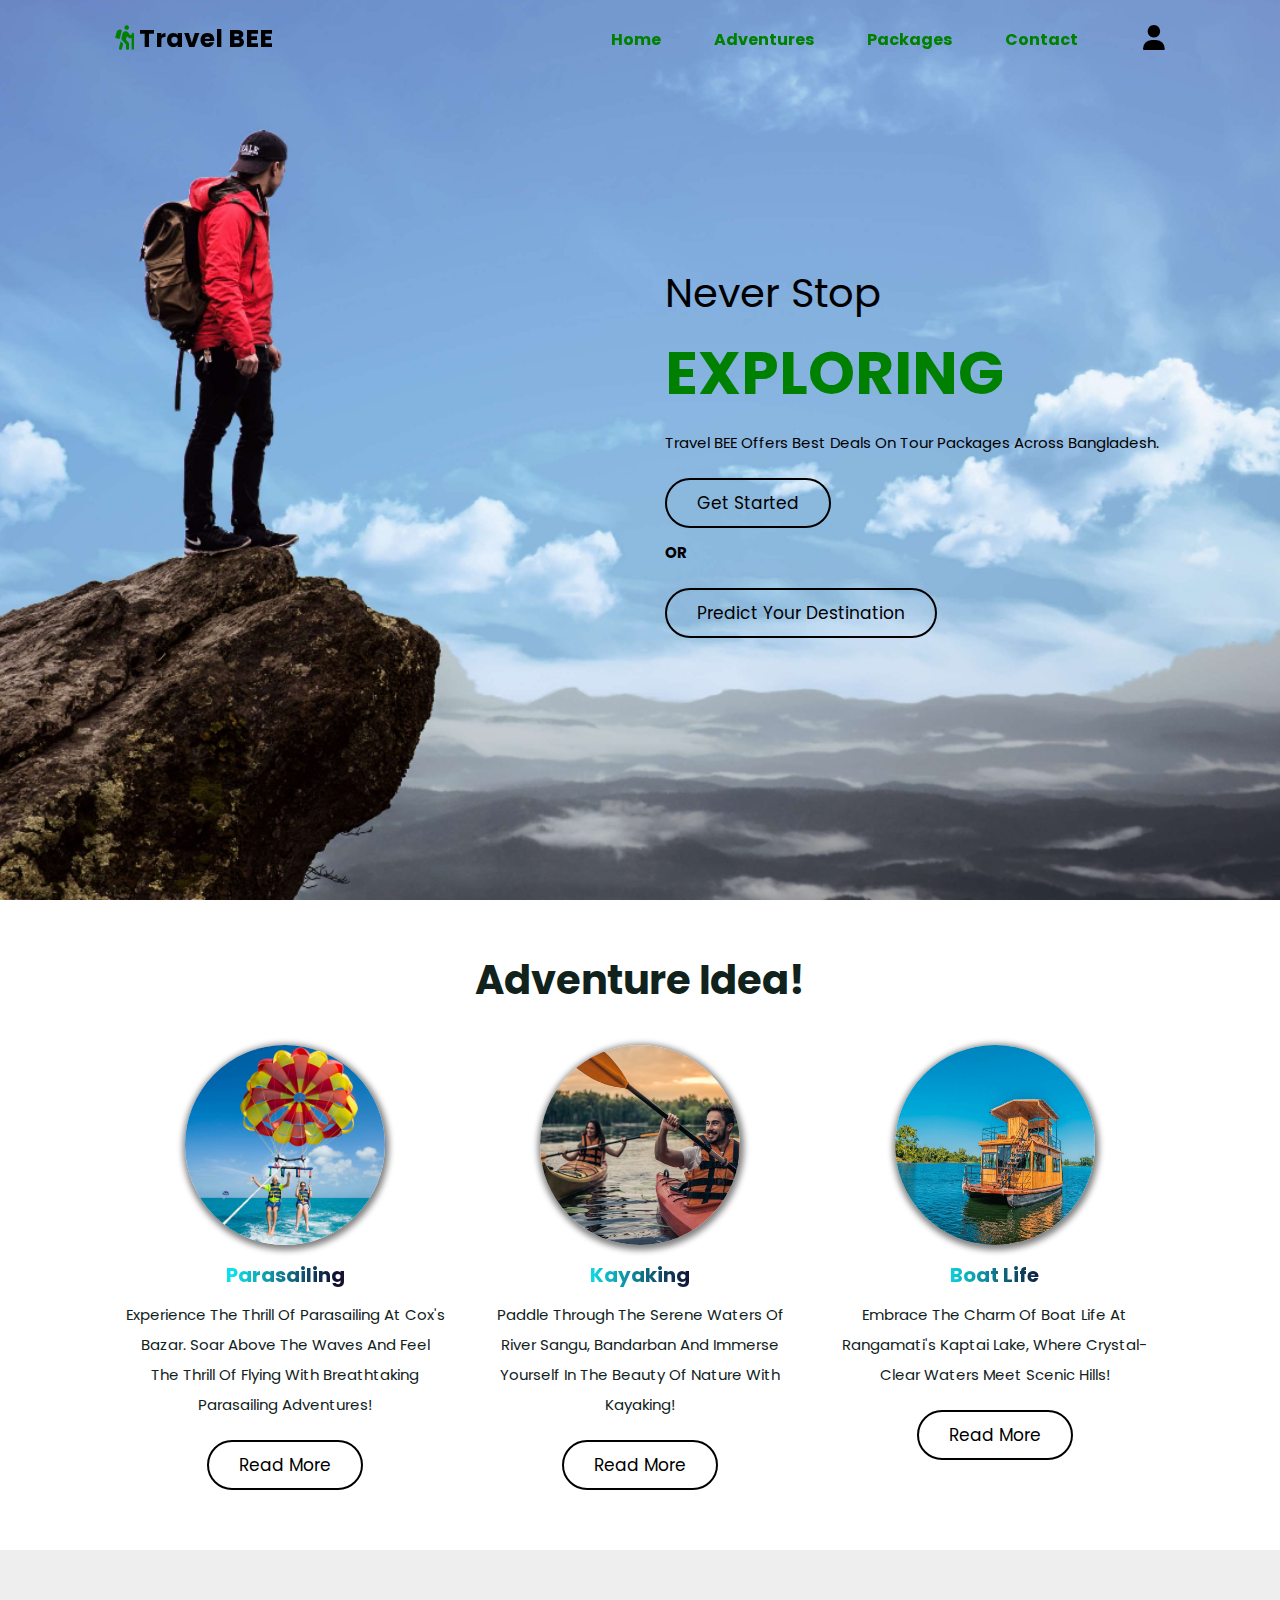
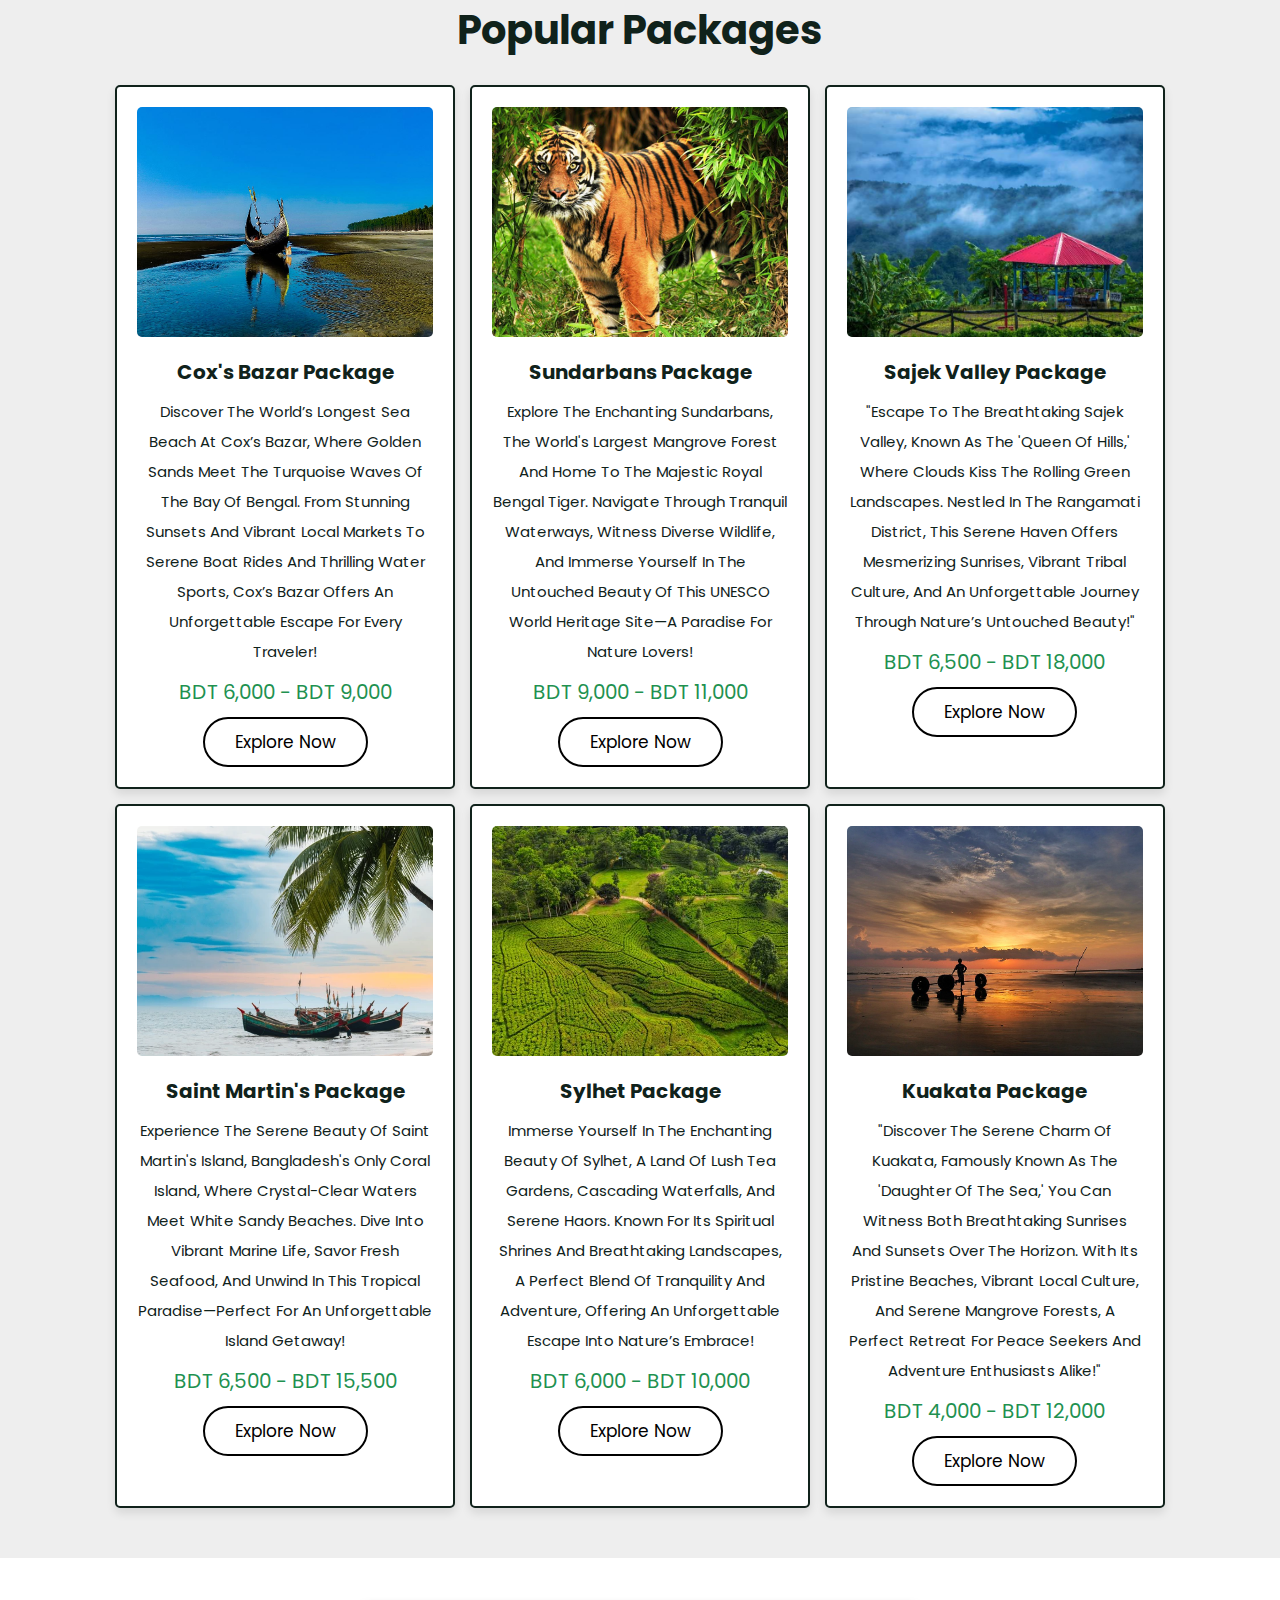
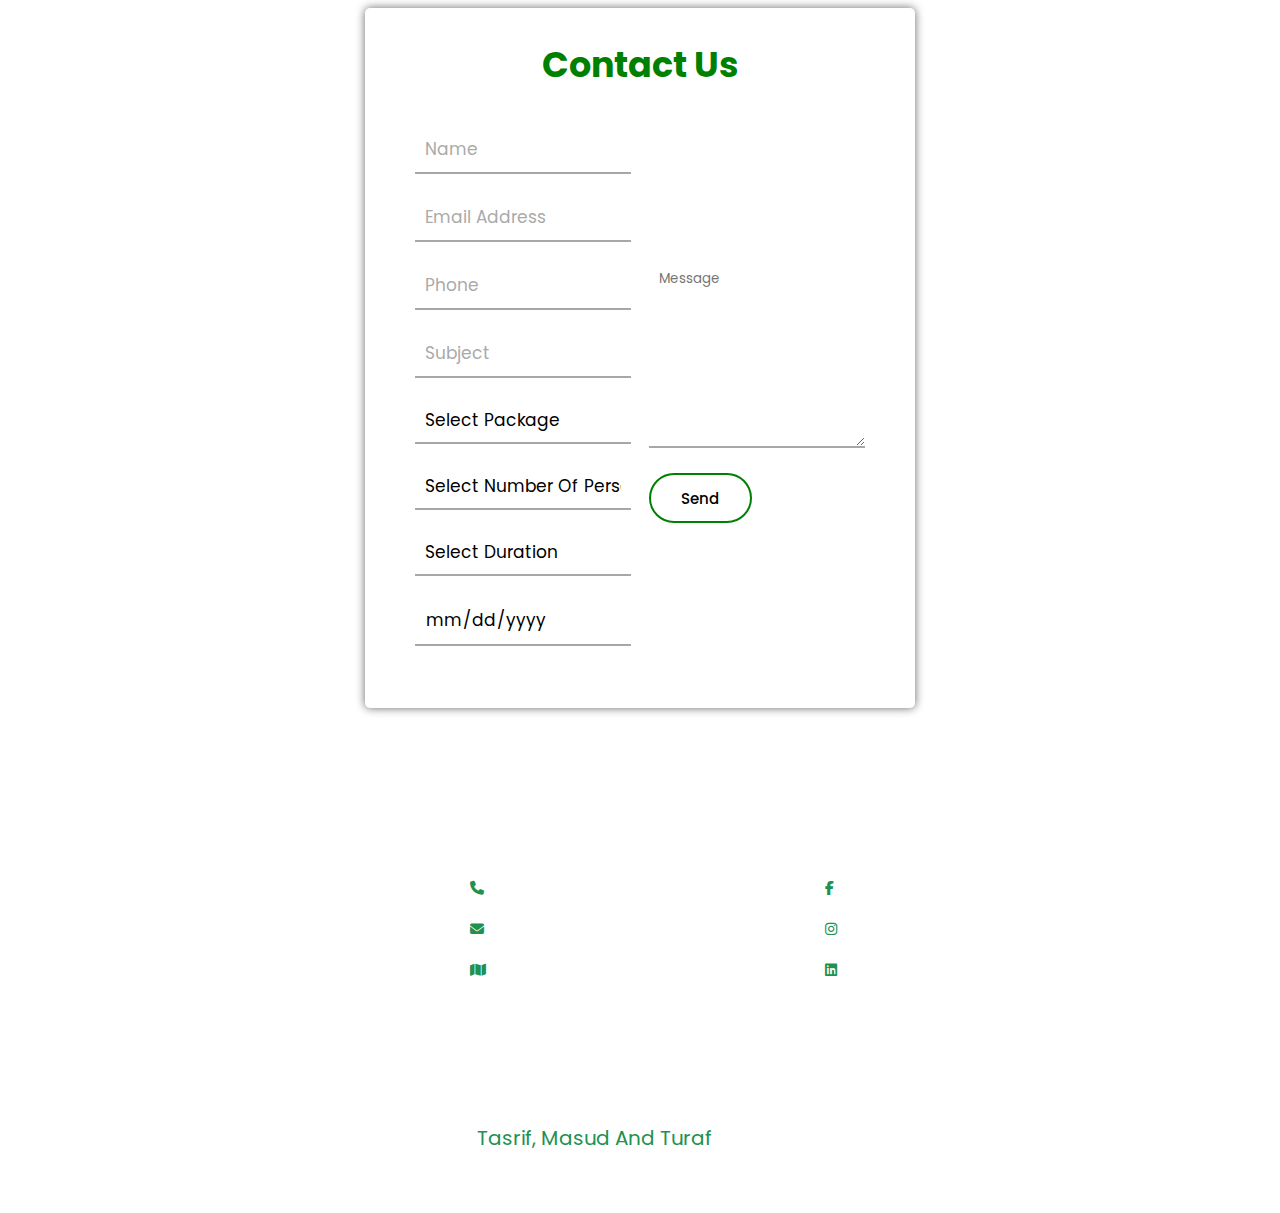
<file: index.html>
<!DOCTYPE html>
<html lang="en">
<head>
    <meta charset="UTF-8">
    <meta name="viewport" content="width=device-width, initial-scale=1.0">
    <title>Travel BEE</title>
    <link rel="stylesheet" href="https://cdnjs.cloudflare.com/ajax/libs/font-awesome/6.1.1/css/all.min.css">
    <link rel="stylesheet" href="css/style.css">
    <!-- Iconscout Link  -->
    <link rel="stylesheet" href="https://unicons.iconscout.com/release/v2.1.6/css/unicons.css">

</head>
<body>
    <header class="header">
        <a href="#" class="logo"><i class="fas fa-hiking"></i> travel BEE</a>
        <nav class="navbar">
            <div id="nav-close" class="fas fa-times"></div>
            <a href="#home" ><font color="green"><b>home</b></font></a>
            <a href="#category"><font color="green"><b>Adventures</b></font></a>
            <a href="#packages"><font color="green"><b>packages</b></font></a>
            <a href="#contact"><font color="green"><b>contact</b></font></a>
        </nav>
        
        <div class="icons">
            <div id="menu-btn" class="fas fa-bars"></div> 
            <a href="login.html"> <div id="search-btn" class="fas fa-user"></div>
            
                 <!-- FontAwesome icon for user -->
            </a>
          
        </div>
        
    </header>
<!-- HTML Updated -->
    <div class="search-form">
        <div id="close-search" class="fas fa-times"></div>
        <form action="">
            <input type="search" name="" placeholder="Search here..." id="search-box">
            <label for="search-box" class="fas fa-search"></label>
        </form>
    </div>
    

    <section class="home" id="home">
   
        <div class="wrapper">
           
                <div class="box" style="background: url(images/home1.jpg) no-repeat;">
                <div class="content">
                    <span>never stop</span>
                    <h3>exploring</h3>
                    <p>Travel BEE offers best deals on tour packages across Bangladesh.</p>
                    <a href="#category" class="btn">get started</a>
                    <p><b>OR</b></p>
                    <a href="http://127.0.0.1:5000" class="btn">Predict Your Destination</a>
                </div>
                </div>  
        </div>
    </section>

    <!-- Adventure section -->

    <section class="category" id="category">

        <h1 class="heading">Adventure Idea!</h1>
    
        <div class="box-container">
    
            <div class="box">
                <img src="images/Parasailing.jpg" alt="Parasailing">
                <h3>parasailing</h3>
                <p>Experience the Thrill of Parasailing at Cox's Bazar. Soar above the waves and feel the thrill of flying with breathtaking parasailing adventures!</p>
                <a href="https://www.sampanresort.com/about-us/activities/parasailing" class="btn">read more</a>
            </div>
    
            <div class="box">
                <img src="images/kayaking.jpg" alt="Kayaking">
                <h3>Kayaking</h3>
                <p>Paddle through the serene waters of river Sangu, Bandarban and immerse yourself in the beauty of nature with kayaking!</p>
                <a href="https://www.munlai.com.bd/kayaking.html" class="btn">read more</a>
            </div>
    
            <div class="box">
                <img src="images/boatlife.jpg" alt="Boat Life">
                <h3>Boat Life</h3>
                <p>Embrace the charm of boat life at Rangamati's Kaptai Lake, where crystal-clear waters meet scenic hills!</p>
                <a href="https://www.bdcruise.com/rangamati-kaptai-lake/" class="btn">read more</a>
            </div>
        
    
        </div>
    
    </section>
    <section class="packages" id="packages">

        <h1 class="heading">popular packages</h1>
    
        <div class="box-container">
    
            <div class="box">
                <div class="image">
                    <img src="images/Coxs-Bazar.jpg" alt="">
                </div>
                <div class="content">
                    <h3>Cox's Bazar Package</h3>
                    <p>Discover the world’s longest sea beach at Cox’s Bazar, where golden sands meet the turquoise waves of the Bay of Bengal. From stunning sunsets and vibrant local markets to serene boat rides and thrilling water sports, Cox’s Bazar offers an unforgettable escape for every traveler!</p>
                    <div class="price">BDT 6,000 - BDT 9,000</div>
                    <a href="Cox's_Bazar.html" class="btn">explore now</a>

                </div>
            </div>
    
            <div class="box">
                <div class="image">
                    <img src="images/Sundarban-Forest.jpg" alt="">
                </div>
                <div class="content">
                    <h3>Sundarbans Package</h3>
                    <p>Explore the enchanting Sundarbans, the world's largest mangrove forest and home to the majestic Royal Bengal Tiger. Navigate through tranquil waterways, witness diverse wildlife, and immerse yourself in the untouched beauty of this UNESCO World Heritage Site—a paradise for nature lovers!</p>
                    <div class="price">BDT 9,000 - BDT 11,000</div>
                    <a href="Sundarbans.html" class="btn">explore now</a>
                </div>
            </div>
    
            <div class="box">
                <div class="image">
                    <img src="images/sajek-valley.jpg" alt="">
                </div>
                <div class="content">
                    <h3>Sajek Valley Package</h3>
                    <p>"Escape to the breathtaking Sajek Valley, known as the 'Queen of Hills,' where clouds kiss the rolling green landscapes. Nestled in the Rangamati district, this serene haven offers mesmerizing sunrises, vibrant tribal culture, and an unforgettable journey through nature’s untouched beauty!"</p>
                    <div class="price">BDT 6,500 - BDT 18,000</div>
                    <a href="Sajek_Valley.html" class="btn">explore now</a>
                </div>
            </div>
    
            <div class="box">
                <div class="image">
                    <img src="images/saint-martin-island.jpg" alt="">
                </div>
                <div class="content">
                    <h3>Saint Martin's Package</h3>

                    <p>Experience the serene beauty of Saint Martin's Island, Bangladesh's only coral island, where crystal-clear waters meet white sandy beaches. Dive into vibrant marine life, savor fresh seafood, and unwind in this tropical paradise—perfect for an unforgettable island getaway! </p>
                    <div class="price">BDT 6,500 - BDT 15,500</div>

                    <a href="Saint_Martin.html" class="btn">explore now</a>
                </div>
            </div>
    
            <div class="box">
                <div class="image">
                    <img src="images/t.jpg" alt="">
                </div>
                <div class="content">
                    <h3>Sylhet Package</h3>
                    <p>Immerse yourself in the enchanting beauty of Sylhet, a land of lush tea gardens, cascading waterfalls, and serene haors. Known for its spiritual shrines and breathtaking landscapes, a perfect blend of tranquility and adventure, offering an unforgettable escape into nature’s embrace!</p>
                    <div class="price">BDT 6,000 - BDT 10,000</div>
                    <a href="Sylhet.html" class="btn">explore now</a>
                </div>
            </div>
    
            <div class="box">
                <div class="image">
                    <img src="images/kuakata.jpg" alt="">
                </div>
                <div class="content">
                    <h3>Kuakata Package</h3>
                    <p>"Discover the serene charm of Kuakata, famously known as the 'Daughter of the Sea,' you can witness both breathtaking sunrises and sunsets over the horizon. With its pristine beaches, vibrant local culture, and serene mangrove forests, a perfect retreat for peace seekers and adventure enthusiasts alike!"</p>
                    <div class="price">BDT 4,000 - BDT 12,000</div>
                    <a href="Kuakata.html" class="btn">explore now</a>
                </div>
            </div>
    
        </div>
    
    </section>
  <!--
    <section class="contact" id="contact">
        <div class="wrapper1">
            <div class="title1">
                <h1>Contact us</h1>
            </div>
            <div class="contact-form">
                <form method="post" action="contact_us.php">
                    <div class="input-fields">
                        <input type="text" class="input" placeholder="Name" name="name" required>
                        <input type="email" class="input" placeholder="Email Address" name="email" pattern=".+@gmail\.com" required>
                        <input type="tel" class="input" placeholder="Phone" name="phone" required>
                        <input type="text" class="input" placeholder="Subject" name="subject" required>
                    </div>
                    <div class="msg">
                        <textarea placeholder="Message" name="message" required></textarea> <br>
                        <div class="btn1">
                            <button type="submit">Send <i class="uil uil-message"></i></button>
                        </div>
                    </div>
                </form>
            </div>
        </div>
    </section> -->
    
    <section class="contact" id="contact">
        <div class="wrapper1">
            <div class="title1">
                <h1>Contact us</h1>
            </div>
            <div class="contact-form">
                <form method="post" action="contact_us.php">
                    <div class="input-fields">
                        <input type="text" class="input" placeholder="Name" name="name" required>
                        <input type="email" class="input" placeholder="Email Address" name="email" pattern=".+@gmail\.com" required>
                        <input type="tel" class="input" placeholder="Phone" name="phone" required>
                        <input type="text" class="input" placeholder="Subject" name="subject" required>
                       
                        <select class="input" name="package" required>
                            
                            <option value="" disabled selected>Select Package</option>
                            <option value="Cox's Bazar">Cox's Bazar</option>
                            <option value="Sundarbans">Sundarbans</option>
                            <option value="Sajek Valley">Sajek Valley</option>
                            <option value="Sylhet">Sylhet</option>
                            <option value="Kuakata">Kuakata</option>
                            <option value="Saint Martin">Saint Martin</option>
                            <!-- Add more options as needed -->
                        </select>
                        <select class="input" name="persons" required>
                            <option value="" disabled selected>Select Number of Persons</option>
                            <option value="1">1</option>
                            <option value="2">2</option>
                            <option value="3">3</option>
                            <option value="4">4</option>
                            <option value="2">5</option>
                            <option value="3">6</option>
                            <option value="4">7</option>
                            <!-- Add more options -->
                        </select>
                        <select class="input" name="duration" required>
                            <option value="" disabled selected>Select Duration</option>
                            <option value="1 Day">1 Day</option>
                            <option value="2 Days">2 Days</option>
                            <option value="3 Days">3 Days</option>
                            <option value="2 Days">4 Days</option>
                            <option value="3 Days">5 Days</option>
                            <!-- Add more options -->
                        </select>
                        <input type="date" class="input" name="travel_date" required>
                    </div>
                    <div class="msg">
                        <textarea placeholder="Message" name="message" required></textarea> <br>
                        <div class="btn1">
                            <button type="submit">Send <i class="uil uil-message"></i></button>
                        </div>
                    </div>
                </form>
            </div>
        </div>
    </section>
    
    <section class="footer">

        <div class="box-container">
    
            <div class="box">
                <h3>Quick links</h3>
                <a href="#home">home</a>    
                <a href="#packages">packages</a>
                <a href="#contact">ask questions</a>
                <a href="terms.html">Terms and Conditions</a>
                <a href="testimonial.html">Testimonials</a>
            </div>
    
            
    
            <div class="box">
                <h3>contact info</h3>
                <a href="tel:+8801968251125"> <i class="fas fa-phone"></i> +880 1968251125 </a>
                <a href="mailto: tasriftheassistant@gmail.com"> <i class="fas fa-envelope"></i> tasriftheassistant@gmail.com </a>
                <a href="#"> <i class="fas fa-map"></i> Mymensingh Engineering College </a>
            </div>
    
            <div class="box">
                <h3>follow us</h3>
                <a href="https://www.facebook.com/mir.tasrif.1"> <i class="fab fa-facebook-f"></i> facebook </a>
                <a href="https://www.instagram.com/mirtasrif/"> <i class="fab fa-instagram"></i> instagram </a>
                <a href="https://www.linkedin.com/in/mir-tasrif-91b0252a4/"> <i class="fab fa-linkedin"></i> linkedin </a>
            
            </div>
        </div>
        <div class="credit">created by <span>Tasrif, Masud and Turaf</span> | all rights reserved!</div>
    </section>
    <!-- footer section ends -->
    <script src="js/script.js"></script>
</body>
</html>
</file>
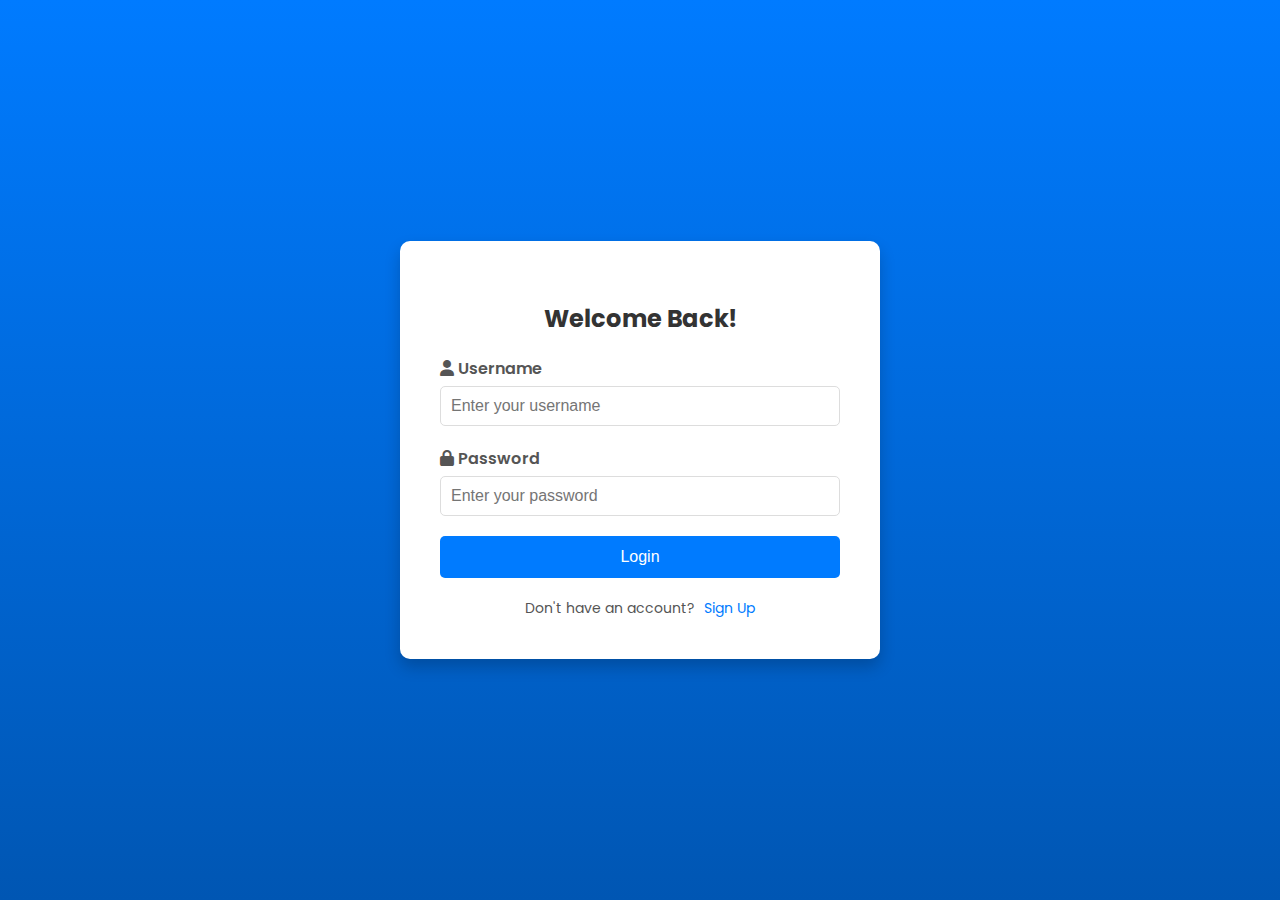
<file: login.html>
<!DOCTYPE html>
<html lang="en">
<head>
    <meta charset="UTF-8">
    <meta name="viewport" content="width=device-width, initial-scale=1.0">
    <title>Login</title>
    <!-- Google Fonts -->
    <link href="https://fonts.googleapis.com/css2?family=Poppins:wght@300;400;600&display=swap" rel="stylesheet">
    <!-- FontAwesome -->
    <link rel="stylesheet" href="https://cdnjs.cloudflare.com/ajax/libs/font-awesome/6.0.0-beta3/css/all.min.css">
    <!-- Custom CSS -->
    <style>
        body {
            margin: 0;
            padding: 0;
            font-family: 'Poppins', sans-serif;
            background: linear-gradient(to bottom, #007bff, #0056b3);
            height: 100vh;
            display: flex;
            justify-content: center;
            align-items: center;
        }

        .login-container {
            background: #fff;
            border-radius: 10px;
            box-shadow: 0 8px 16px rgba(0, 0, 0, 0.2);
            width: 400px;
            padding: 40px;
            text-align: center;
        }

        .login-container h2 {
            margin-bottom: 20px;
            color: #333;
            font-size: 24px;
        }

        .login-container .form-group {
            margin-bottom: 20px;
            text-align: left;
        }

        .login-container .form-group label {
            display: block;
            font-weight: 600;
            margin-bottom: 5px;
            color: #555;
        }

        .login-container .form-group input {
            width: 100%;
            padding: 10px;
            border: 1px solid #ddd;
            border-radius: 5px;
            font-size: 16px;
            outline: none;
            box-sizing: border-box;
        }

        .login-container .form-group input:focus {
            border-color: #007bff;
        }

        .login-container .btn {
            display: block;
            width: 100%;
            padding: 12px;
            background: #007bff;
            color: #fff;
            border: none;
            border-radius: 5px;
            font-size: 16px;
            cursor: pointer;
            transition: all 0.3s ease;
            margin-top: 10px;
        }

        .login-container .btn:hover {
            background: #0056b3;
        }

        .login-container .links {
            margin-top: 20px;
            font-size: 14px;
            color: #555;
        }

        .login-container .links a {
            color: #007bff;
            text-decoration: none;
            margin-left: 5px;
        }

        .login-container .links a:hover {
            text-decoration: underline;
        }
    </style>
</head>
<body>
    <div class="login-container">
        <h2>Welcome Back!</h2>
        <form action="login.php" method="POST">
            <div class="form-group">
                <label for="username"><i class="fas fa-user"></i> Username</label>
                <input type="text" id="username" name="username" placeholder="Enter your username" required>
            </div>
            <div class="form-group">
                <label for="password"><i class="fas fa-lock"></i> Password</label>
                <input type="password" id="password" name="password" placeholder="Enter your password" required>
            </div>
            <button type="submit" class="btn">Login</button>
        </form>
        <div class="links">
            Don't have an account? <a href="register.html">Sign Up</a>
        </div>
    </div>
</body>
</html>
</file>
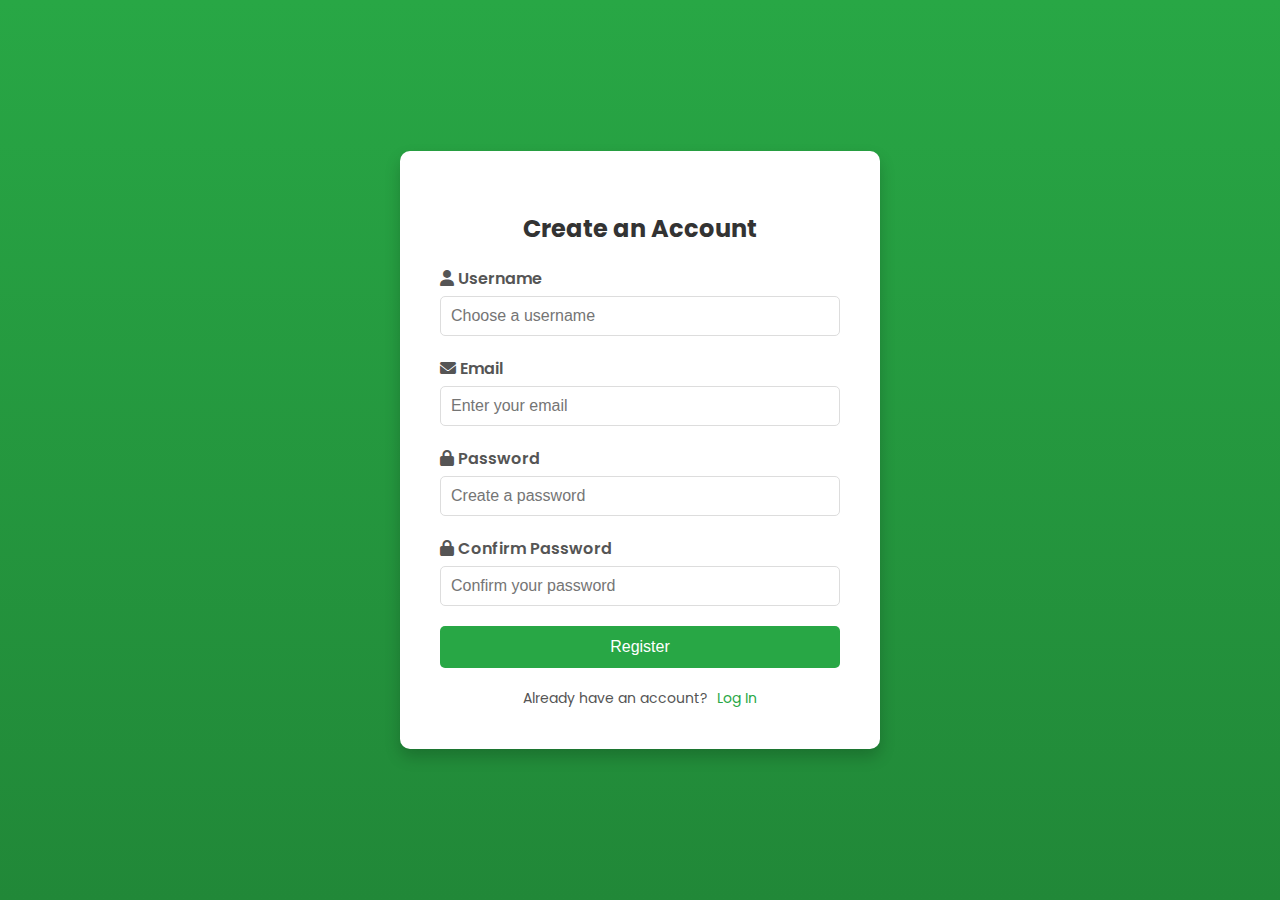
<file: register.html>
<!DOCTYPE html>
<html lang="en">
<head>
    <meta charset="UTF-8">
    <meta name="viewport" content="width=device-width, initial-scale=1.0">
    <title>Register</title>
    <!-- Google Fonts -->
    <link href="https://fonts.googleapis.com/css2?family=Poppins:wght@300;400;600&display=swap" rel="stylesheet">
    <!-- FontAwesome -->
    <link rel="stylesheet" href="https://cdnjs.cloudflare.com/ajax/libs/font-awesome/6.0.0-beta3/css/all.min.css">
    <!-- Custom CSS -->
    <style>
        body {
            margin: 0;
            padding: 0;
            font-family: 'Poppins', sans-serif;
            background: linear-gradient(to bottom, #28a745, #218838);
            height: 100vh;
            display: flex;
            justify-content: center;
            align-items: center;
        }

        .register-container {
            background: #fff;
            border-radius: 10px;
            box-shadow: 0 8px 16px rgba(0, 0, 0, 0.2);
            width: 400px;
            padding: 40px;
            text-align: center;
        }

        .register-container h2 {
            margin-bottom: 20px;
            color: #333;
            font-size: 24px;
        }

        .register-container .form-group {
            margin-bottom: 20px;
            text-align: left;
        }

        .register-container .form-group label {
            display: block;
            font-weight: 600;
            margin-bottom: 5px;
            color: #555;
        }

        .register-container .form-group input {
            width: 100%;
            padding: 10px;
            border: 1px solid #ddd;
            border-radius: 5px;
            font-size: 16px;
            outline: none;
            box-sizing: border-box;
        }

        .register-container .form-group input:focus {
            border-color: #28a745;
        }

        .register-container .btn {
            display: block;
            width: 100%;
            padding: 12px;
            background: #28a745;
            color: #fff;
            border: none;
            border-radius: 5px;
            font-size: 16px;
            cursor: pointer;
            transition: all 0.3s ease;
            margin-top: 10px;
        }

        .register-container .btn:hover {
            background: #218838;
        }

        .register-container .links {
            margin-top: 20px;
            font-size: 14px;
            color: #555;
        }

        .register-container .links a {
            color: #28a745;
            text-decoration: none;
            margin-left: 5px;
        }

        .register-container .links a:hover {
            text-decoration: underline;
        }
    </style>
</head>
<body>
    <div class="register-container">
        <h2>Create an Account</h2>
        <form action="register.php" method="POST">
            <div class="form-group">
                <label for="username"><i class="fas fa-user"></i> Username</label>
                <input type="text" id="username" name="username" placeholder="Choose a username" required>
            </div>
            <div class="form-group">
                <label for="email"><i class="fas fa-envelope"></i> Email</label>
                <input type="email" id="email" name="email" placeholder="Enter your email" required>
            </div>
            <div class="form-group">
                <label for="password"><i class="fas fa-lock"></i> Password</label>
                <input type="password" id="password" name="password" placeholder="Create a password" required>
            </div>
            <div class="form-group">
                <label for="confirm-password"><i class="fas fa-lock"></i> Confirm Password</label>
                <input type="password" id="confirm-password" name="confirm_password" placeholder="Confirm your password" required>
            </div>
            <button type="submit" class="btn">Register</button>
        </form>
        <div class="links">
            Already have an account? <a href="login.html">Log In</a>
        </div>
    </div>
</body>
</html>
</file>
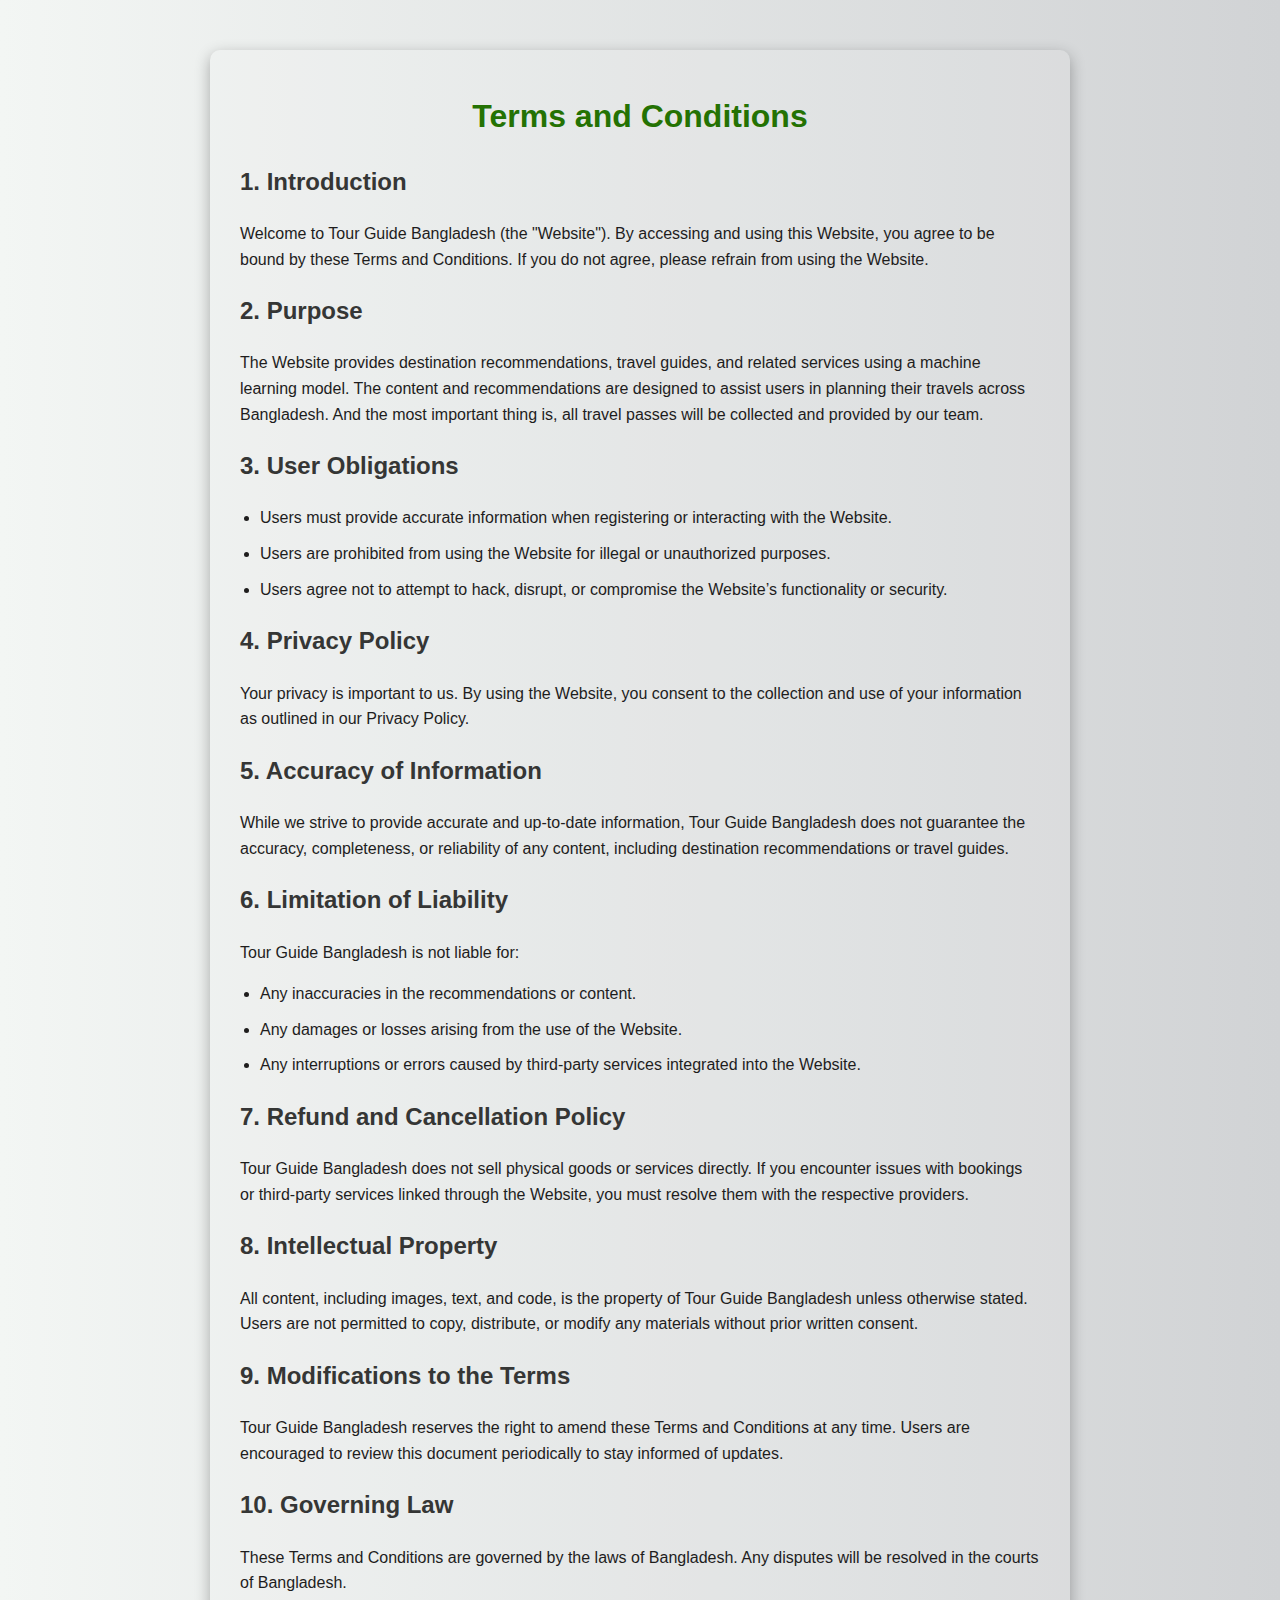
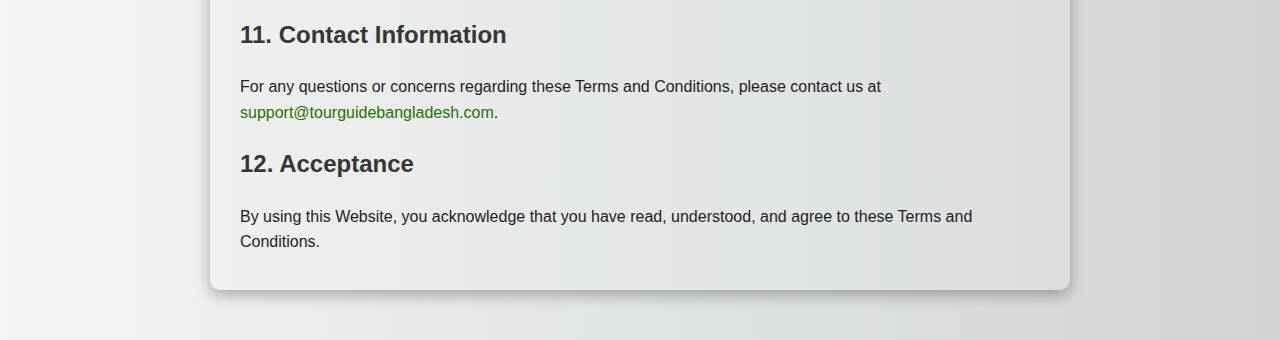
<file: terms.html>
<!DOCTYPE html>
<html lang="en">
<head>
    <meta charset="UTF-8">
    <meta name="viewport" content="width=device-width, initial-scale=1.0">
    <title>Terms and Conditions</title>
    <style>
        body {
            font-family: 'Arial', sans-serif;
            line-height: 1.6;
            margin: 0;
            padding: 0;
            background: linear-gradient(to right, #f3f6f4, #d1d3d5);
            color: #1e1d1d;
        }
        .container {
            max-width: 800px;
            margin: 50px auto;
            background: rgba(255, 255, 255, 0.1);
            padding: 20px 30px;
            border-radius: 10px;
            box-shadow: 0 5px 15px rgba(0, 0, 0, 0.3);
        }
        h1 {
            text-align: center;
            color: #247203;
            margin-bottom: 20px;
        }
        h2 {
            color: #353635;
        
            margin-top: 20px;
        }
        p {
            margin-bottom: 15px;
        }
        ul {
            padding-left: 20px;
        }
        ul li {
            margin-bottom: 10px;
        }
        a {
            color: #237201;
            text-decoration: none;
        }
        a:hover {
            text-decoration: underline;
        }
    </style>
</head>
<body>
    <div class="container">
        <h1>Terms and Conditions</h1>
        <h2>1. Introduction</h2>
        <p>Welcome to Tour Guide Bangladesh (the "Website"). By accessing and using this Website, you agree to be bound by these Terms and Conditions. If you do not agree, please refrain from using the Website.</p>

        <h2>2. Purpose</h2>
        <p>The Website provides destination recommendations, travel guides, and related services using a machine learning model. The content and recommendations are designed to assist users in planning their travels across Bangladesh. And the most important thing is, all travel passes will be collected and provided by our team.</p>

        <h2>3. User Obligations</h2>
        <ul>
            <li>Users must provide accurate information when registering or interacting with the Website.</li>
            <li>Users are prohibited from using the Website for illegal or unauthorized purposes.</li>
            <li>Users agree not to attempt to hack, disrupt, or compromise the Website’s functionality or security.</li>
        </ul>

        <h2>4. Privacy Policy</h2>
        <p>Your privacy is important to us. By using the Website, you consent to the collection and use of your information as outlined in our Privacy Policy.</p>

        <h2>5. Accuracy of Information</h2>
        <p>While we strive to provide accurate and up-to-date information, Tour Guide Bangladesh does not guarantee the accuracy, completeness, or reliability of any content, including destination recommendations or travel guides.</p>

        <h2>6. Limitation of Liability</h2>
        <p>Tour Guide Bangladesh is not liable for:</p>
        <ul>
            <li>Any inaccuracies in the recommendations or content.</li>
            <li>Any damages or losses arising from the use of the Website.</li>
            <li>Any interruptions or errors caused by third-party services integrated into the Website.</li>
        </ul>

        <h2>7. Refund and Cancellation Policy</h2>
        <p>Tour Guide Bangladesh does not sell physical goods or services directly. If you encounter issues with bookings or third-party services linked through the Website, you must resolve them with the respective providers.</p>

        <h2>8. Intellectual Property</h2>
        <p>All content, including images, text, and code, is the property of Tour Guide Bangladesh unless otherwise stated. Users are not permitted to copy, distribute, or modify any materials without prior written consent.</p>

        <h2>9. Modifications to the Terms</h2>
        <p>Tour Guide Bangladesh reserves the right to amend these Terms and Conditions at any time. Users are encouraged to review this document periodically to stay informed of updates.</p>

        <h2>10. Governing Law</h2>
        <p>These Terms and Conditions are governed by the laws of Bangladesh. Any disputes will be resolved in the courts of Bangladesh.</p>

        <h2>11. Contact Information</h2>
        <p>For any questions or concerns regarding these Terms and Conditions, please contact us at <a href="mailto:support@tourguidebangladesh.com">support@tourguidebangladesh.com</a>.</p>

        <h2>12. Acceptance</h2>
        <p>By using this Website, you acknowledge that you have read, understood, and agree to these Terms and Conditions.</p>
    </div>
</body>
</html>
</file>
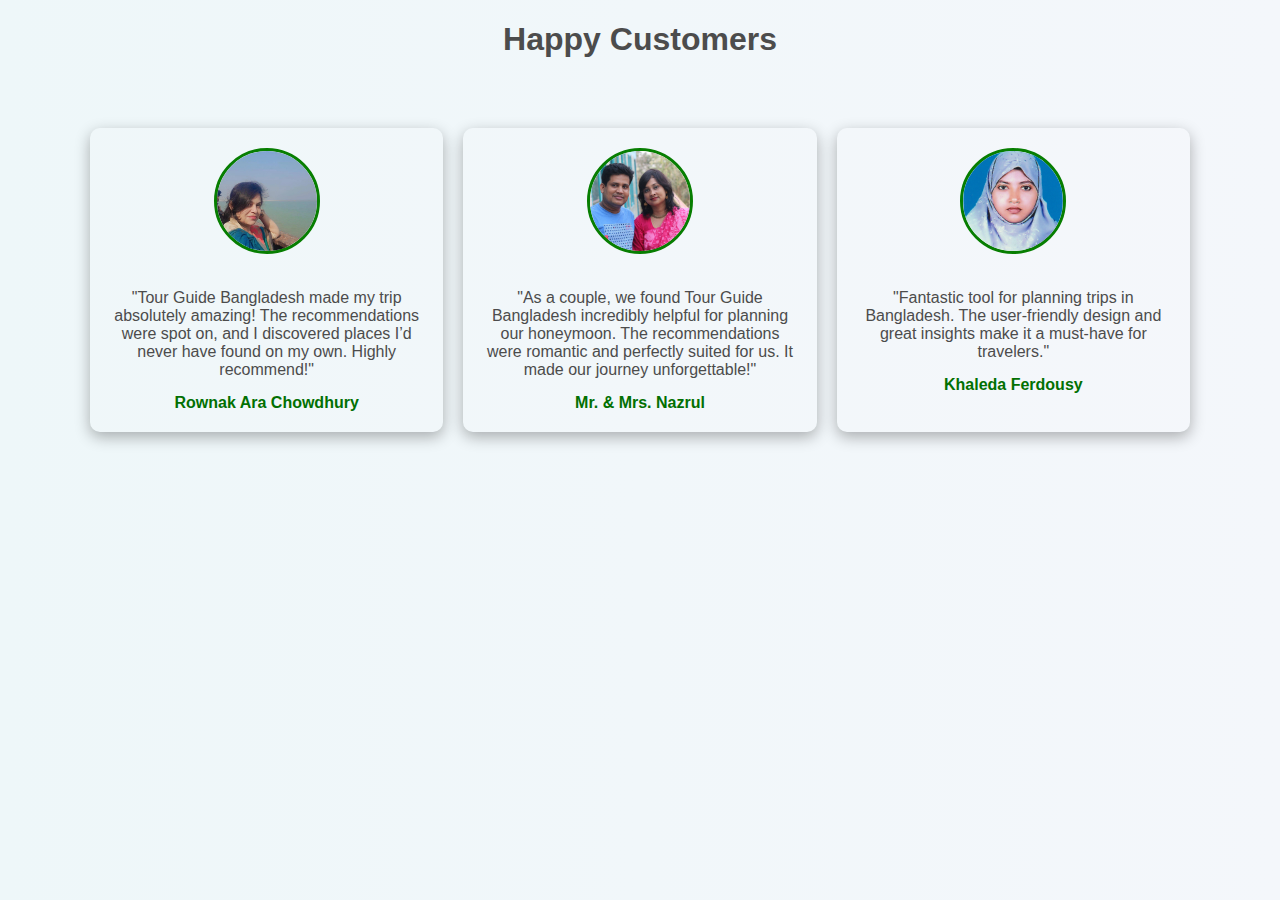
<file: testimonial.html>
<!DOCTYPE html>
<html lang="en">
<head>
    <meta charset="UTF-8">
    <meta name="viewport" content="width=device-width, initial-scale=1.0">
    <title>Testimonials</title>
    <style>
        body {
            font-family: 'Arial', sans-serif;
            margin: 0;
            padding: 0;
            background: linear-gradient(to right, #eef7f9, #f4f7fb);
            color: #4c4c4c;
        }
        .container {
            max-width: 1100px;
            margin: 50px auto;
            padding: 20px;
            display: grid;
            grid-template-columns: repeat(auto-fit, minmax(300px, 1fr));
            gap: 20px;
        }
        .card {
            background: rgba(255, 255, 255, 0.1);
            border-radius: 10px;
            padding: 20px;
            text-align: center;
            box-shadow: 0 5px 15px rgba(0, 0, 0, 0.3);
            transition: transform 0.3s ease, box-shadow 0.3s ease;
        }
        .card:hover {
            transform: translateY(-10px);
            box-shadow: 0 10px 25px rgba(0, 0, 0, 0.5);
        }
        .photo {
            width: 100px;
            height: 100px;
            border-radius: 50%;
            margin: 0 auto 15px;
            border: 3px solid #077e01;
            object-fit: cover;
        }
        .testimonial {
            font-size: 1em;
            margin-bottom: 15px;
        }
        .author {
            font-weight: bold;
            color: #027002;
        }
    </style>
</head>
<body>
    <div align="center"><h1>Happy Customers</h1></div>
    <div class="container">
        <div class="card">
            <img src="images/rownak.jpg" alt="Rownak Ara Choudhury" class="photo">
            <p class="testimonial">"Tour Guide Bangladesh made my trip absolutely amazing! The recommendations were spot on, and I discovered places I’d never have found on my own. Highly recommend!"</p>
            <div class="author">Rownak Ara Chowdhury</div>
        </div>

        <div class="card">
            <img src="images/nagrul.jpg" alt="Md. Nagrul Islam" class="photo">
            <p class="testimonial">"As a couple, we found Tour Guide Bangladesh incredibly helpful for planning our honeymoon. The recommendations were romantic and perfectly suited for us. It made our journey unforgettable!"</p>
            <div class="author">Mr. & Mrs. Nazrul</div>
        </div>

        <div class="card">
            <img src="images/khaleda.jpg" alt="Khaleda Ferdousy" class="photo">
            <p class="testimonial">"Fantastic tool for planning trips in Bangladesh. The user-friendly design and great insights make it a must-have for travelers."</p>
            <div class="author">Khaleda Ferdousy</div>
        </div>

        
    </div>
</body>
</html>
</file>
<file: css/style.css>
@import url("https://fonts.googleapis.com/css2?family=Poppins:ital,wght@0,100;0,300;0,400;0,500;0,600;1,100;1,300&display=swap");

* {
  font-family: "Poppins", sans-serif;
  margin: 0;
  padding: 0;
  box-sizing: border-box;
  outline: none;
  border: none;
  text-decoration: none;
  text-transform: capitalize;
  transition: 0.2s linear;
}
html {
  font-size: 62.5%;
  overflow-x: hidden;
  scroll-behavior: smooth;
  scroll-padding-top: 5rem;
}

section {
  padding: 5rem 9%;
}
.btn {
  margin-top: 1rem;
  display: inline-block;
  border: 0.2rem solid black;
  color: black;
  cursor: pointer;
  background: none;
  font-size: 1.7rem;
  padding: 1rem 3rem;
  border-radius: 40px;
}
.btn:hover {
  background: black;
  color: white;
}
.heading {
  text-align: center;
  margin-bottom: 2.5rem;
  font-size: 4rem;
  color: #10221b;
}
.header {
  position: fixed;
  top: 0;
  left: 0;
  right: 0;
  padding: 2rem 9%;
  z-index: 1000;
  display: flex;
  align-items: center;
}
.header.active {
  background: #fff;
  box-shadow: 0 0.5rem 1rem rgba(0, 0, 0, 0.1);
}
.header .logo {
  margin-right: auto;
  font-size: 2.5rem;
  color: black;
  font-weight: bolder;
}
.wrapper1 {
  margin-left: auto;
  margin-right: auto;
  top: 50%;
  left: 50%;
  width: 100%;
  max-width: 550px;
  padding: 30px;
  border-radius: 5px;
  box-shadow: 0 0 10px rgba(0, 0, 0, 0.6);
}

.wrapper1 .title1 h1 {
  color: green;
  text-align: center;
  margin-bottom: 25px;
  font-size: 3.5rem;
}

.contact-form {
  display: flex;
}

.uil {
  height: 50px;
  width: 50px;
}

.input-fields {
  display: flex;
  flex-direction: column;
  margin-right: 4%;
}

.input-fields,
.msg {
  width: 60%;
}

.input-fields .input,
.msg textarea {
  margin: 10px 0;
  background: transparent;
  border: 0px;
  border-bottom: 2px solid #5f66618f;
  padding: 10px;
  color: black;
  width: 100%;
}

.msg textarea {
  height: 189px;
}
.msg .btn1 {
  margin-top: 1rem;
  display: inline-block;
  border: 0.2rem solid green;
  color: black;
  cursor: pointer;
  font-size: 1.7rem;
  padding: 1rem 3rem;
  border-radius: 40px;
  background: none;
}
.btn1 button[type="submit"] {
  background-color: transparent;
  font-size: 15px;
  font-weight: 500;
}

i {
  color: green;
}

/* Navbar Styles */

/*-------------- NavBar updated------------- */
.header .navbar a {
  color: #fff;
  font-size: 16px;
  text-transform: capitalize;
  margin: 0 10px;
  padding: 10px 15px;
  border-radius: 5px;
  transition: all 0.3s ease;
}

.header .navbar a:hover {
  background-color: #ff6347;
  color: #fff;
  box-shadow: 0 4px 8px rgba(0, 0, 0, 0.2);
  transform: scale(1.05);
}

.header .navbar #nav-close {
  font-size: 5rem;
  cursor: pointer;
  color: black;
  display: none;
}
.header .icons a,
.header .icons div {
  font-size: 2.5rem;
  margin-left: 2rem;
  cursor: pointer;
  color: black;
}

.header.icons a:hover,
.header.icons div:hover {
  color: green;
}
.header #menu-btn {
  display: none;
}
/* Search Form Styles */
/* -------CSS updated------- */


.search-form {
  position: fixed;
  top: 0;
  left: 0;
  right: 0;
  bottom: 0;
  background: rgba(0, 0, 0, 0.7);
  display: flex;
  justify-content: center;
  align-items: center;
  z-index: 1000;
  visibility: hidden;
  opacity: 0;
  transition: visibility 0.3s, opacity 0.3s;
}

.search-form.active {
  visibility: visible;
  opacity: 1;
}

.search-form form {
  width: 80%;
  max-width: 500px;
  background: #fff;
  padding: 20px;
  border-radius: 10px;
  box-shadow: 0 10px 20px rgba(0, 0, 0, 0.2);
  display: flex;
  align-items: center;
}
.search-form input[type="search"] {
  width: 100%;
  padding: 10px;
  font-size: 16px;
  border: 1px solid #ddd;
  border-radius: 5px;
  outline: none;
  margin-right: 10px;
  color: #0056b3;
}

.search-form label {
  color: #007BFF;
  font-size: 20px;
  cursor: pointer;
  transition: color 0.3s;
}

.search-form label:hover {
  color: #0056b3;
}

.search-form #close-search {
  position: absolute;
  top: 20px;
  right: 20px;
  font-size: 30px;
  color: #fff;
  cursor: pointer;
  transition: color 0.3s;
}

.search-form #close-search:hover {
  color: #ff6347;
}


form {
  width: 90vw;
  margin: 0 2rem;
  padding-bottom: 2rem;
  border-bottom: 0.2rem solid white;
  display: flex;
  align-items: center;
}
form input {
  width: 100%;
  font-size: 2rem;
  color: white;
  text-transform: none;
  background: none;
  padding-right: 2rem;
}

form input::placeholder {
  color: #aaa;
}

form label {
  font-size: 3rem;
  cursor: pointer;
  color: white;
}
form label:hover {
  color: green;
}
.home {
  padding: 0;
}
.home .box {
  min-height: 100vh;
  display: flex;
  align-items: center;
  background-size: cover !important;
  background-position: center !important;
  justify-content: flex-end;
  padding: 2rem 9%;
}

.home .content {
  width: 50rem;
}
.home .content span {
  font-size: 4rem;
  color: black;
}
.home .content h3 {
  font-size: 6rem;
  color: green;
  padding-top: 0.5rem;
  text-transform: uppercase;
}
.home .content p {
  line-height: 2;
  color: black;
  font-size: 1.5rem;
  padding: 1rem 0;
}
.category .box-container {
  display: -ms-grid;
  display: grid;
  -ms-grid-columns: (minmax(29rem, 1fr)) [auto-fit];
  grid-template-columns: repeat(auto-fit, minmax(29rem, 1fr));
  gap: 1.5rem;
}

.category .box-container .box {
  text-align: center;
  padding: 1rem;
}
.category .box-container .box img {
  height: 20rem;
  width: 20rem;
  border-radius: 50%;
  margin-bottom: 1rem;
  box-shadow: 1px 2px 6px 3px grey;
}
.category .box-container .box h3 {
  font-size: 2rem;
  background: linear-gradient(to right, #2545fc,
  #0de3eb, #100a2e, #eedd44);
  -webkit-text-fill-color: transparent;
  -webkit-background-clip: text;
}

.category .box-container .box p {
  font-size: 1.5rem;
  color: #10221b;
  padding: 1rem 0;
  line-height: 2;
}
.packages {
  background: #eee;
}

.packages .box-container {
  display: -ms-grid;
  display: grid;
  -ms-grid-columns: (minmax(32rem, 1fr)) [auto-fit];
  grid-template-columns: repeat(auto-fit, minmax(32rem, 1fr));
  gap: 1.5rem;
}

.packages .box-container .box {
  text-align: center;
  background: #fff;
  border: 0.2rem solid #10221b;
  -webkit-box-shadow: 0 0.5rem 1rem rgba(0, 0, 0, 0.1);
  box-shadow: 0 0.5rem 1rem rgba(0, 0, 0, 0.1);
  border-radius: 0.5rem;
}

.packages .box-container .box:hover {
  background: #10221b;
}

.packages .box-container .box:hover .content > * {
  color: #fff;
}

.packages .box-container .box:hover .btn {
  border-color: #fff;
}

.packages .box-container .box:hover .btn:hover {
  background: #fff;
  color: #10221b;
}

.packages .box-container .box .image {
  height: 25rem;
  overflow: hidden;
  padding: 2rem;
  padding-bottom: 0;
  border-radius: 0.5rem;
}

.packages .box-container .box .image img {
  height: 100%;
  width: 100%;
  -o-object-fit: cover;
  object-fit: cover;
  border-radius: 0.5rem;
}

.packages .box-container .box .content {
  padding: 2rem;
}

.packages .box-container .box .content h3 {
  font-size: 2rem;
  color: #10221b;
}

.packages .box-container .box .content p {
  font-size: 1.5rem;
  color: #10221b;
  padding: 1rem 0;
  line-height: 2;
}

.packages .box-container .box .content .price {
  font-size: 2rem;
  color: #219150;
}

.footer {
  background: -webkit-gradient(
      linear,
      left top,
      left bottom,
      from(rgba(0, 0, 0, 0.5)),
      to(rgba(0, 0, 0, 0.5))
    ),
    url(../images/footer-bg.jpg) no-repeat;
  background: linear-gradient(rgba(0, 0, 0, 0.5), rgba(0, 0, 0, 0.5)),
    url(../images/footer.jpg) no-repeat;
  background-size: cover;
  background-position: center;
  background-attachment: fixed;
}

.footer .box-container {
  display: -ms-grid;
  display: grid;
  -ms-grid-columns: (minmax(25rem, 1fr)) [auto-fit];
  grid-template-columns: repeat(auto-fit, minmax(25rem, 1fr));
  gap: 1.5rem;
}

.footer .box-container .box h3 {
  font-size: 2rem;
  padding: 1.5rem 0;
  color: #fff;
}

.footer .box-container .box a {
  display: block;
  font-size: 1.4rem;
  color: #fff;
  padding: 1rem 0;
}

.footer .box-container .box a i {
  color: #219150;
  padding-right: 0.5rem;
}

.footer .box-container .box a:hover {
  color: #219150;
}

.footer .box-container .box a:hover i {
  padding-right: 2rem;
}

.footer .credit {
  text-align: center;
  margin-top: 2.5rem;
  padding: 1rem;
  padding-top: 2.5rem;
  font-size: 2rem;
  color: #fff;
}

.footer .credit span {
  color: #219150;
}

@media (max-width: 1200px) {
  .header {
    padding: 2rem;
  }
  section {
    padding: 3rem 2rem;
  }
}

@media (max-width: 991px) {
  html {
    font-size: 55%;
  }
  .home .box {
    padding: 2rem;
    justify-content: center;
    background-position: right !important;
  }
  .home .box .conent {
    text-align: center;
  }
  .home .box .conent span {
    font-size: 3rem;
  }
  .home .box .conent h3 {
    font-size: 4rem;
  }
}
@media (max-width: 768px) {
  .header #menu-btn {
    display: inline-block;
  }
  .header .navbar {
    position: fixed;
    top: 0;
    left: -110%;
    background: white;
    z-index: 10000;
    width: 35rem;
    height: 100%;
   
    display: flex;
    flex-flow: column;
    align-items: center;
    justify-content: center;
  }
  .header .navbar.active {
    left: 0;
    box-shadow: 0 0 0 100vw rgba(0, 0, 0, 0.8);
  }
  .header .navbar a {
    margin: 1rem 0;
    font-size: 3rem;
  }
  .header .navbar #nav-close {
    display: block;
    position: absolute;
    top: 1rem;
    right: 2rem;
  }
  .contact-form {
    flex-direction: column;
  }
  .msg textarea {
    height: 80px;
  }
  .input-fields,
  .msg {
    width: 100%;
  }
  .input, textarea {
    width: 60vw !important;
  }
  .msg {
    margin-left: -20px;
  }
  form {
    flex-direction: column;
    width: 70vw;
  }
}

@media (max-width: 450px) {
  html {
    font-size: 50%;
  }
  .heading {
    font-size: 3rem;
  }
    .input, textarea {
    width: 70vw !important;
  }
  form {
    width: 50vw;
  }
  .wrapper1 {
    padding: 10px;
  }
}
/* Common Input Styling */
.input-fields .input {
  margin: 10px 0;
  background: transparent;
  border: 0px;
  border-bottom: 2px solid #5f66618f;
  padding: 10px;
  color: black;
  width: 100%;
  font-size: 1.7rem;
  font-family: "Poppins", sans-serif;
}

/* Select Dropdown Styling */
.input-fields select {
  appearance: none;
  -webkit-appearance: none;
  -moz-appearance: none;
  background: transparent;
  border: 0;
  border-bottom: 2px solid #5f66618f;
  padding: 10px;
  color: black;
  width: 100%;
  font-size: 1.7rem;
  font-family: "Poppins", sans-serif;
  background-image: url("data:image/svg+xml;utf8,<svg xmlns='http://www.w3.org/2000/svg' fill='%235f66618f' height='24' viewBox='0 0 24 24' width='24'><path d='M0 0h24v24H0z' fill='none'/><path d='M7 10l5 5 5-5z'/></svg>");
  background-repeat: no-repeat;
  background-position: right 10px center;
  background-size: 12px;
}

/* Focus States */
.input-fields .input:focus,
.input-fields select:focus,
.input-fields input[type="date"]:focus {
  border-color: green;
  outline: none;
}

/* Hover States */
.input-fields .input:hover,
.input-fields select:hover,
.input-fields input[type="date"]:hover {
  border-color: #d1ff48;
}

/* Date Picker Styling */
.input-fields input[type="date"] {
  background: transparent;
  border: 0;
  border-bottom: 2px solid #5f66618f;
  padding: 10px;
  color: black;
  width: 100%;
  font-size: 1.7rem;
  font-family: "Poppins", sans-serif;
}

.input-fields input[type="date"]::-webkit-calendar-picker-indicator {
  filter: invert(1);
}
</file>
